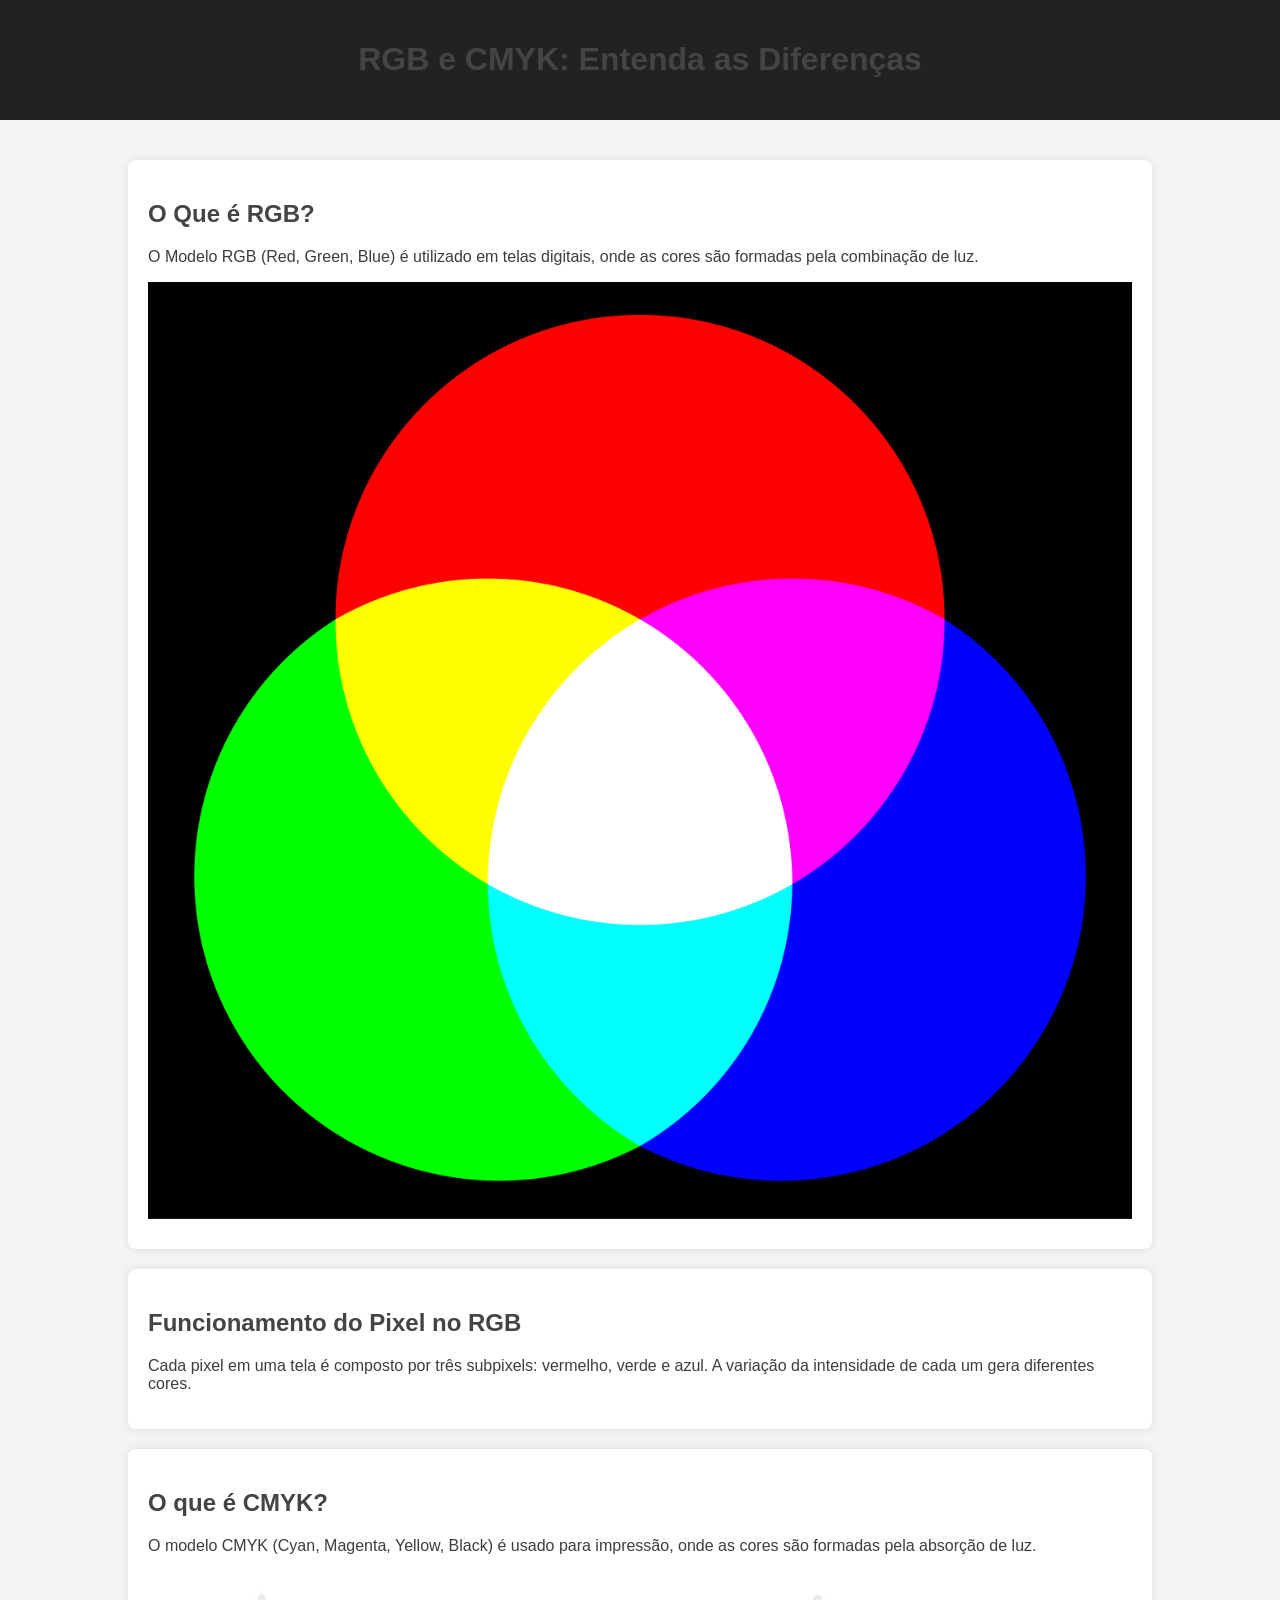
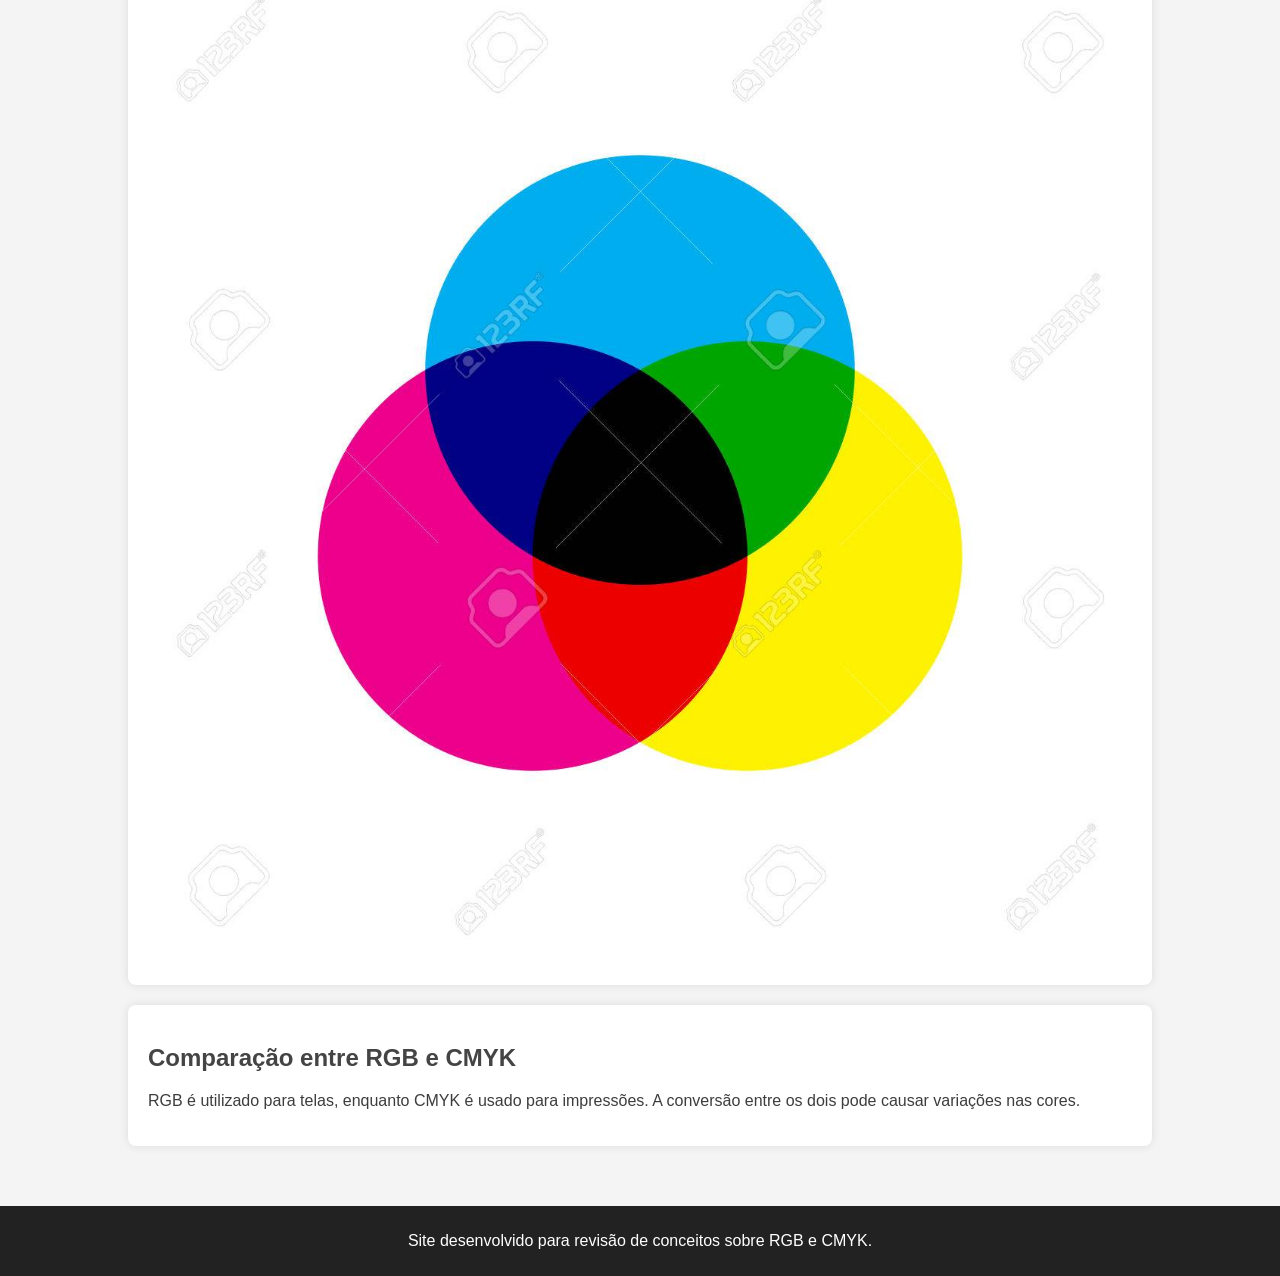
<file: index.html>
<!DOCTYPE html>
<html lang="pt-BR">
<head>
    <meta charset="UTF-8">
    <meta name="viewport" content="width=device-width, initial-scale=1.0">
    <title>RGB e CMYK</title>
    <link rel="stylesheet" href="oi.css">
</head>
<body>
    <header>
        <h1>RGB e CMYK: Entenda as Diferenças</h1>
    </header>
    <main>
        <section id="rgb">
            <h2>O Que é RGB?</h2>
            <p>O Modelo RGB (Red, Green, Blue) é utilizado em telas digitais, onde as cores são formadas pela combinação de luz.</p>
            <img src="Synthese+.svg.png" alt="Exemplo de cores RGB">
        </section>
        
        <section id="pixel">
            <h2>Funcionamento do Pixel no RGB</h2>
            <p>Cada pixel em uma tela é composto por três subpixels: vermelho, verde e azul. A variação da intensidade de cada um gera diferentes cores.</p>
        </section>
        
        <section id="cmyk">
            <h2>O que é CMYK?</h2>
            <p>O modelo CMYK (Cyan, Magenta, Yellow, Black) é usado para impressão, onde as cores são formadas pela absorção de luz.</p>
            <img src="81763600-esquema-de-modelo-de-cor-cmyk-três-círculos-sobrepostos-em-ciano-magenta-e-cor-amarela-cone-do.jpg" alt="Exemplo de cores CMYK">
        </section>
        
        <section id="comparacao">
            <h2>Comparação entre RGB e CMYK</h2>
            <p>RGB é utilizado para telas, enquanto CMYK é usado para impressões. A conversão entre os dois pode causar variações nas cores.</p>
        </section>
    </main>
    <footer>
        <p>Site desenvolvido para revisão de conceitos sobre RGB e CMYK.</p>
    </footer>
</body>
</html>
</file>
<file: oi.css>
body {
    font-family: Arial, sans-serif;
    margin: 0;
    padding: 0;
    background-color: #f4f4f4;
    color: #3d3d3d;
}

header {
    background-color: #222;
    color: white;
    text-align: center;
    padding: 20px 0;
}

main {
    width: 80%;
    margin: auto;
    padding: 20px;
}

section {
    background: white;
    padding: 20px;
    margin: 20px 0;
    border-radius: 8px;
    box-shadow: 0 0 10px rgba(0, 0, 0, 0.1);
}

h1, h2 {
    color: #444;
}

img {
    max-width: 100%;
    display: block;
    margin: 10px auto;
}

footer {
    text-align: center;
    padding: 10px;
    background-color: #222;
    color: white;
    margin-top: 20px;
}
</file>
